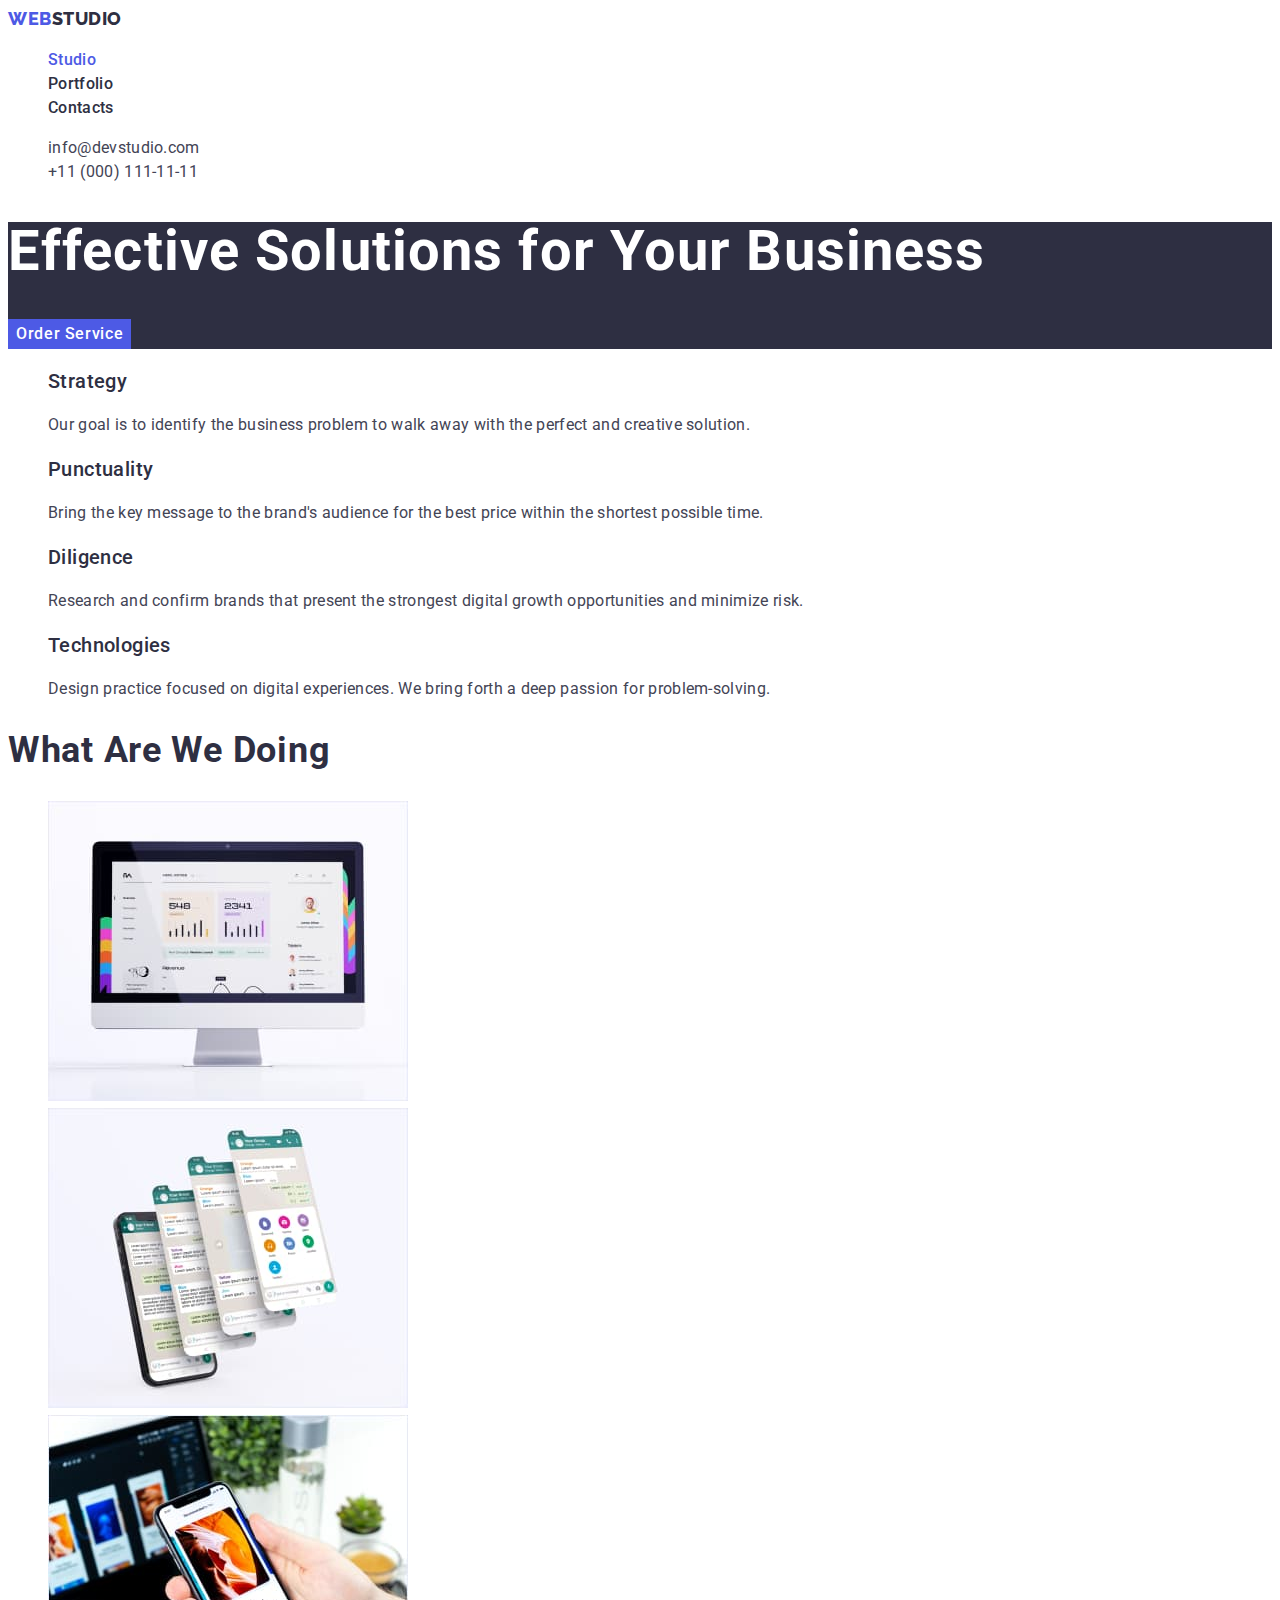
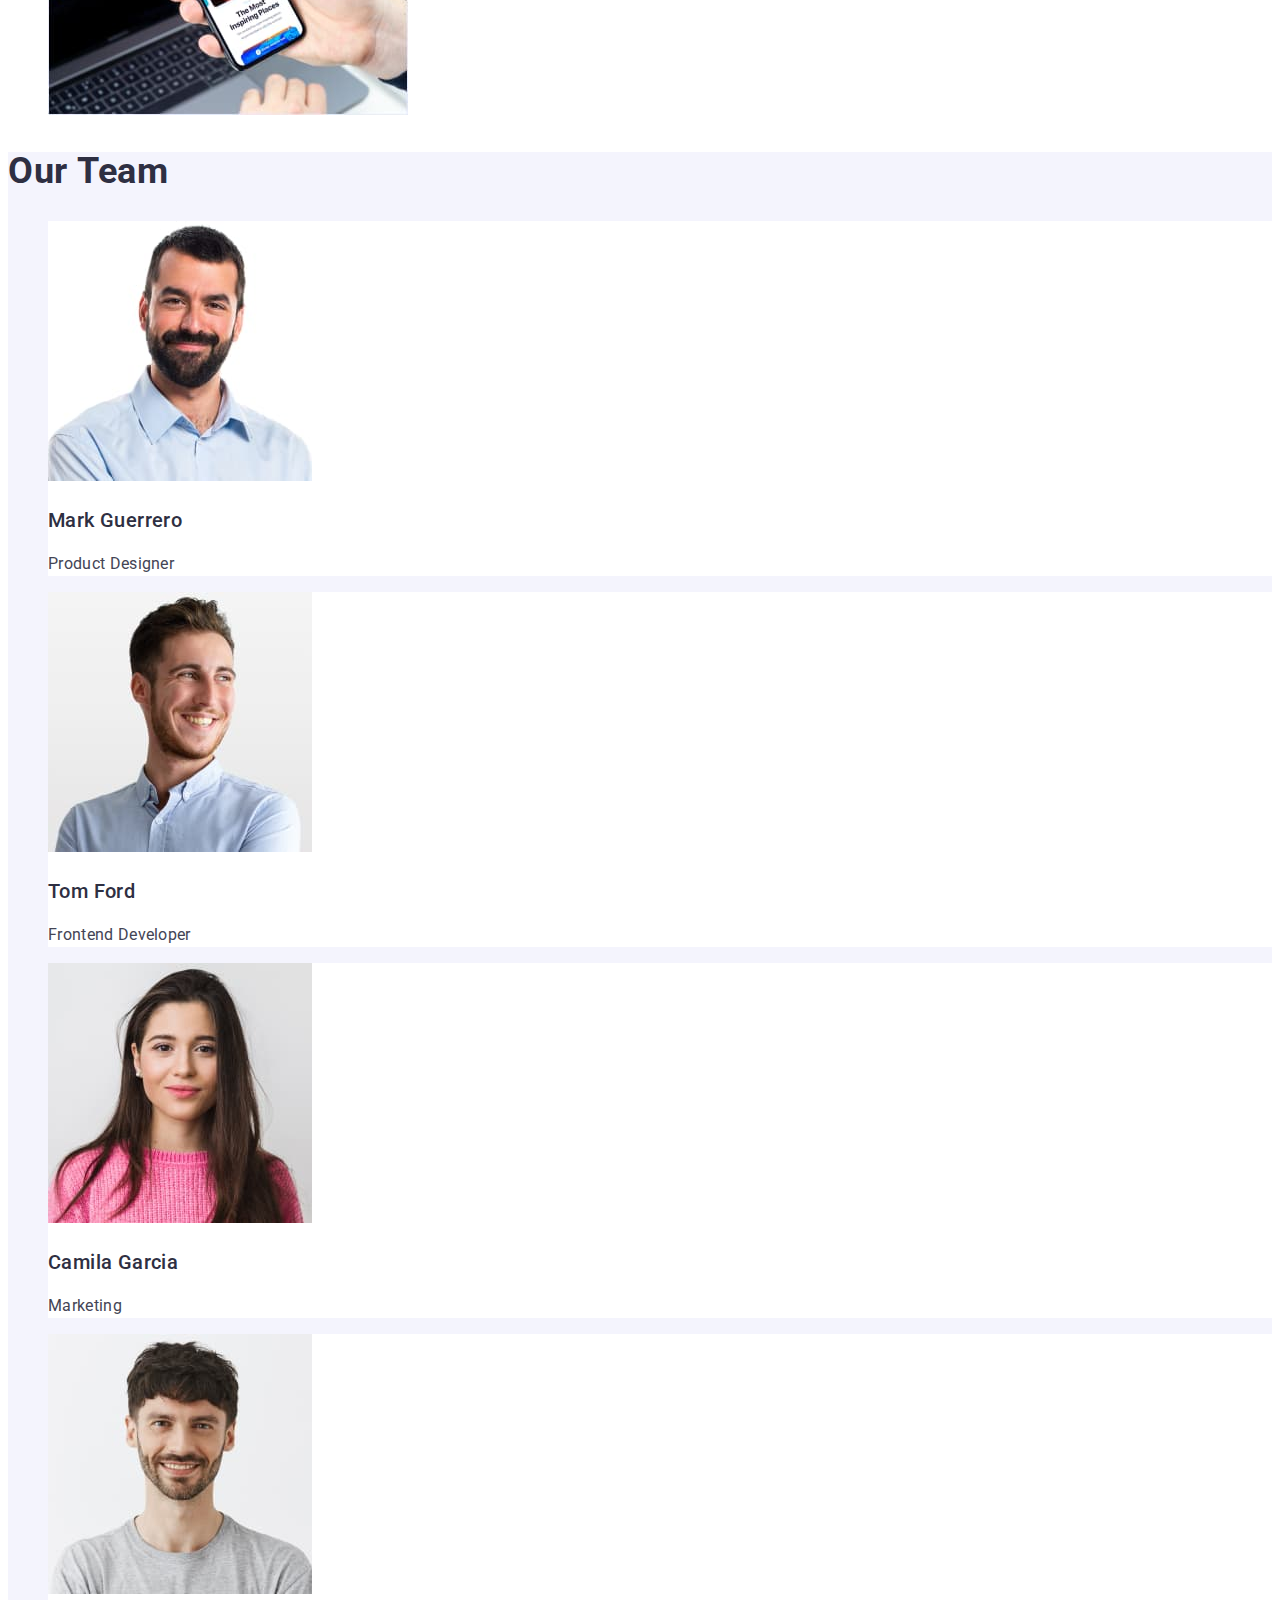
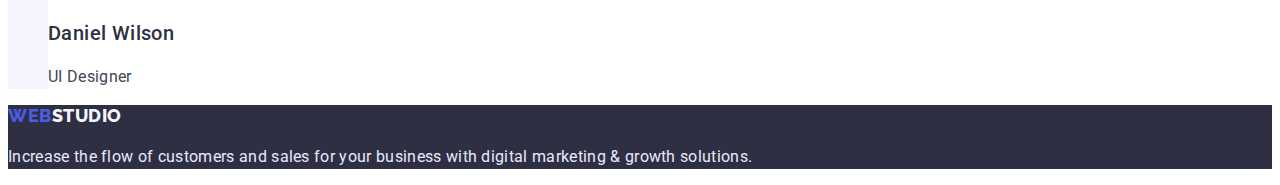
<file: index.html>
<!DOCTYPE html>
<html lang="en">
  <head>
    <meta charset="UTF-8" />
    <meta http-equiv="X-UA-Compatible" content="IE=edge" />
    <meta name="viewport" content="width=device-width, initial-scale=1.0" />
    <link rel="preconnect" href="https://fonts.googleapis.com" />
    <link rel="preconnect" href="https://fonts.gstatic.com" crossorigin />
    <link
      href="https://fonts.googleapis.com/css2?family=Raleway:wght@800&family=Roboto:wght@400;500;700;900&display=swap"
      rel="stylesheet"
    />
    <link rel="stylesheet" href="./css/styles.css" />
    <title>Webstudio</title>
  </head>
  <body>
    <header>
      <nav>
        <a class="logo" href="./index.html"
          ><span class="logo-item">Web</span>Studio</a
        >
        <ul>
          <li>
            <a class="nav-link current" href="./index.html">Studio</a>
          </li>
          <li><a class="nav-link" href="./portfolio.html">Portfolio</a></li>
          <li><a class="nav-link" href="">Contacts</a></li>
        </ul>
      </nav>

      <address>
        <ul>
          <li>
            <a class="header-contacts" href="mailto:info@devstudio.com"
              >info@devstudio.com</a
            >
          </li>
          <li>
            <a class="header-contacts" href="tel:+110001111111"
              >+11 (000) 111-11-11</a
            >
          </li>
        </ul>
      </address>
    </header>
    <main>
      <!-- hero -->
      <section class="hero">
        <h1 class="hero-title">Effective Solutions for Your Business</h1>
        <button class="hero-button" type="button">Order Service</button>
      </section>

      <!-- advantages -->
      <section>
        <h2 hidden>advantages</h2>
        <ul>
          <li>
            <h3 class="section-subtitle">Strategy</h3>
            <p class="section-description">
              Our goal is to identify the business problem to walk away with the
              perfect and creative solution.
            </p>
          </li>
          <li>
            <h3 class="section-subtitle">Punctuality</h3>
            <p class="section-description">
              Bring the key message to the brand's audience for the best price
              within the shortest possible time.
            </p>
          </li>
          <li>
            <h3 class="section-subtitle">Diligence</h3>
            <p class="section-description">
              Research and confirm brands that present the strongest digital
              growth opportunities and minimize risk.
            </p>
          </li>
          <li>
            <h3 class="section-subtitle">Technologies</h3>
            <p class="section-description">
              Design practice focused on digital experiences. We bring forth a
              deep passion for problem-solving.
            </p>
          </li>
        </ul>
      </section>

      <!-- doing -->
      <section>
        <h2 class="section-title">What are we doing</h2>
        <ul>
          <li>
            <img
              class="doing-images"
              src="./images/img1.jpg"
              width="360"
              height="300"
              alt="imac"
            />
          </li>
          <li>
            <img
              class="doing-images"
              src="./images/img2.jpg"
              width="360"
              height="300"
              alt="handy"
            />
          </li>
          <li>
            <img
              class="doing-images"
              src="./images/img3.jpg"
              width="360"
              height="300"
              alt="hand with handy"
            />
          </li>
        </ul>
      </section>

      <!-- team -->
      <section class="team">
        <h2 class="section-title">Our Team</h2>
        <ul>
          <li class="team-cards">
            <img
              src="./images/mark-guerrero.jpg"
              width="264"
              height="260"
              alt="Mark Guerrero"
            />
            <h3 class="section-subtitle">Mark Guerrero</h3>
            <p class="section-description">Product Designer</p>
          </li>
          <li class="team-cards">
            <img
              src="./images/tom-ford.jpg"
              width="264"
              height="260"
              alt="Tom Ford"
            />
            <h3 class="section-subtitle">Tom Ford</h3>
            <p class="section-description">Frontend Developer</p>
          </li>
          <li class="team-cards">
            <img
              src="./images/camila-garcia.jpg"
              width="264"
              height="260"
              alt="Camila Garcia"
            />
            <h3 class="section-subtitle">Camila Garcia</h3>
            <p class="section-description">Marketing</p>
          </li>
          <li class="team-cards">
            <img
              src="./images/daniel-wilson.jpg"
              width="264"
              height="260"
              alt="Daniel Wilson"
            />
            <h3 class="section-subtitle">Daniel Wilson</h3>
            <p class="section-description">UI Designer</p>
          </li>
        </ul>
      </section>
    </main>

    <footer class="footer">
      <a class="footer-logo" href="./index.html"
        ><span class="logo-item">Web</span>Studio</a
      >
      <p class="footer-text">
        Increase the flow of customers and sales for your business with digital
        marketing &#38; growth solutions.
      </p>
    </footer>
  </body>
</html>
</file>
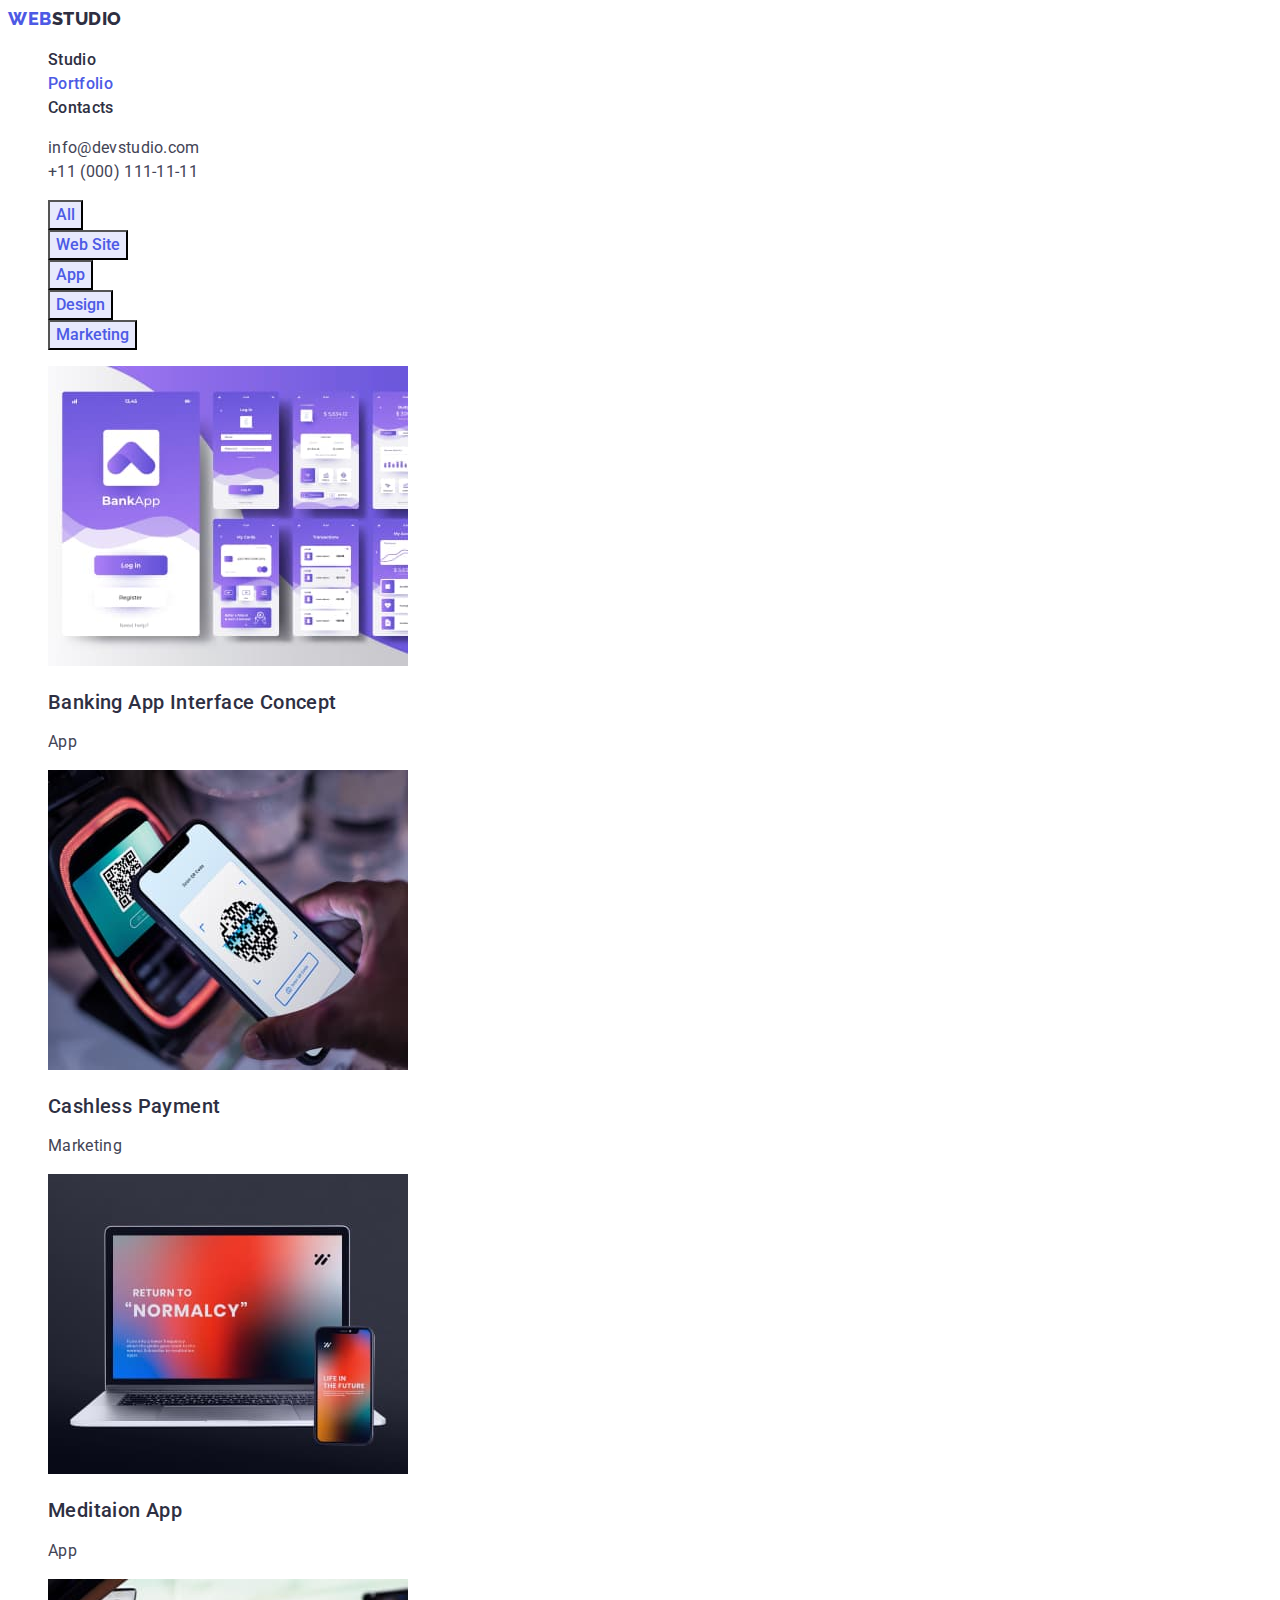
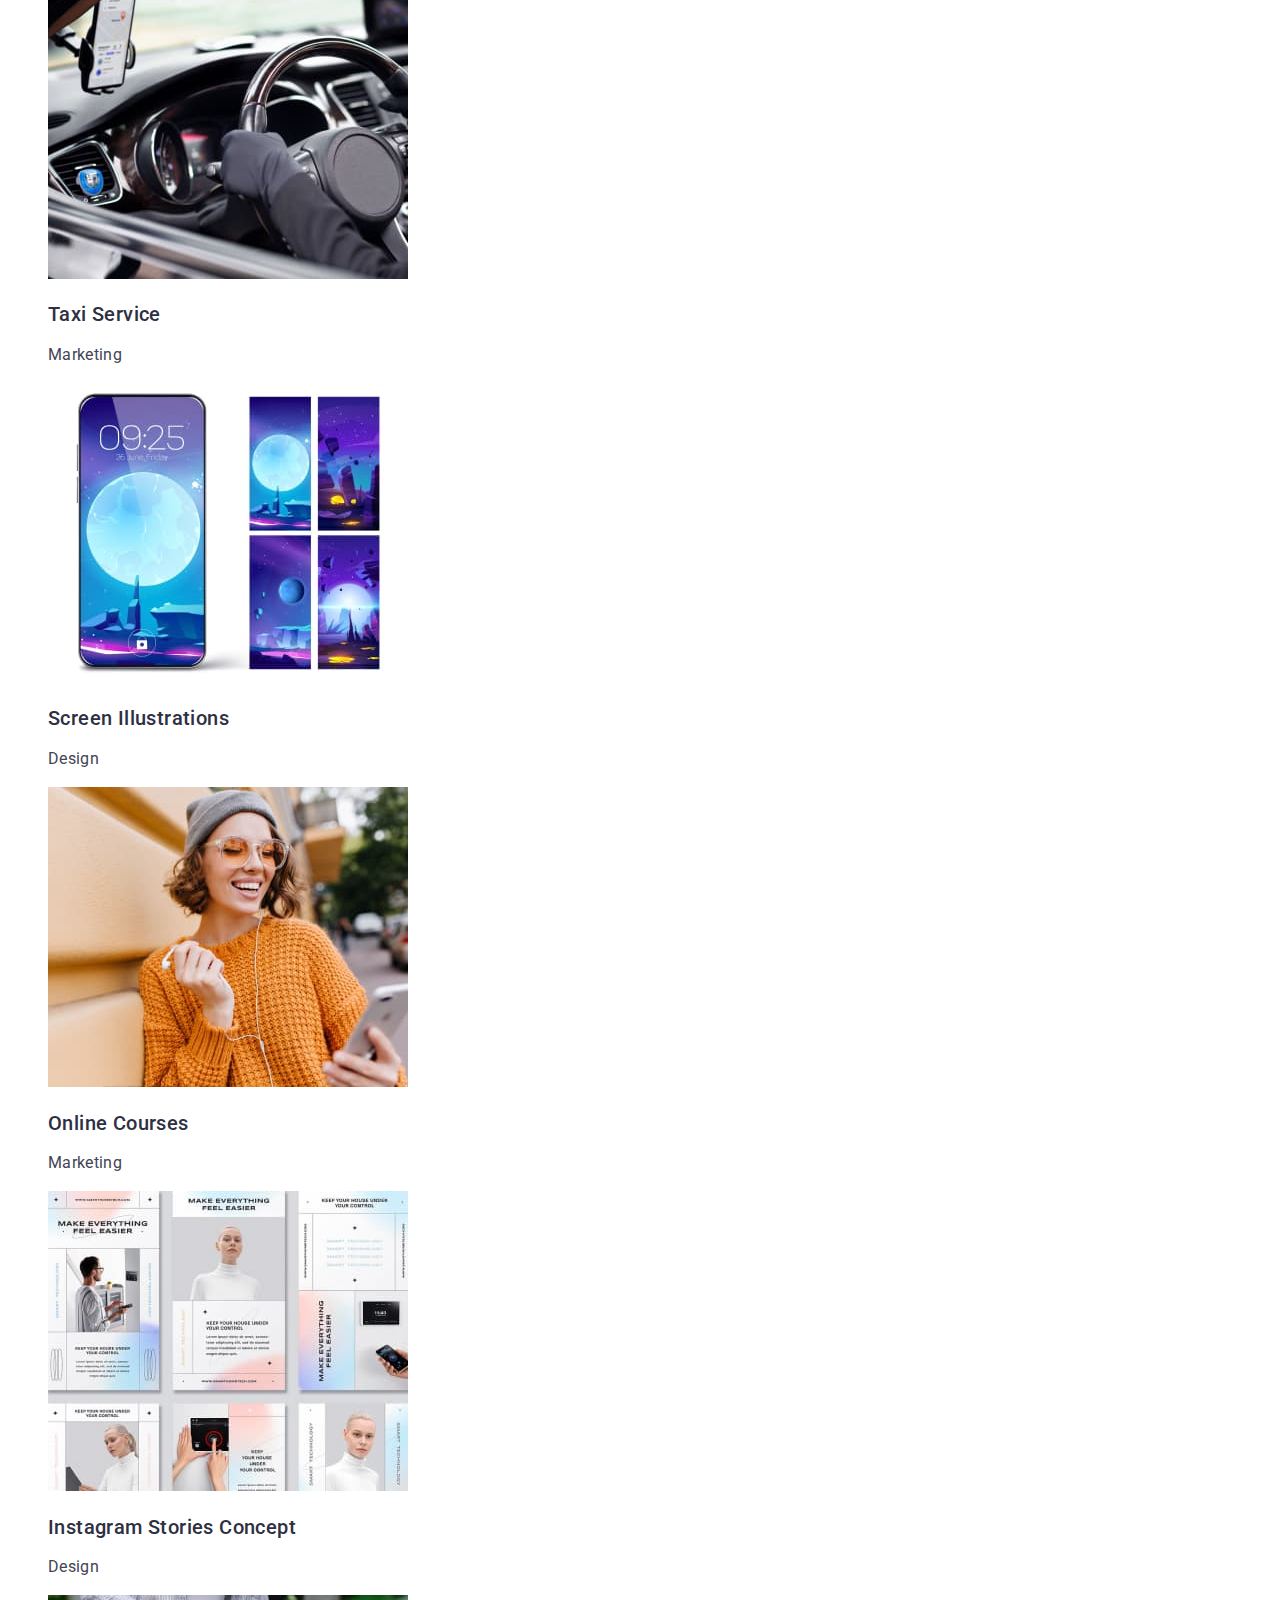
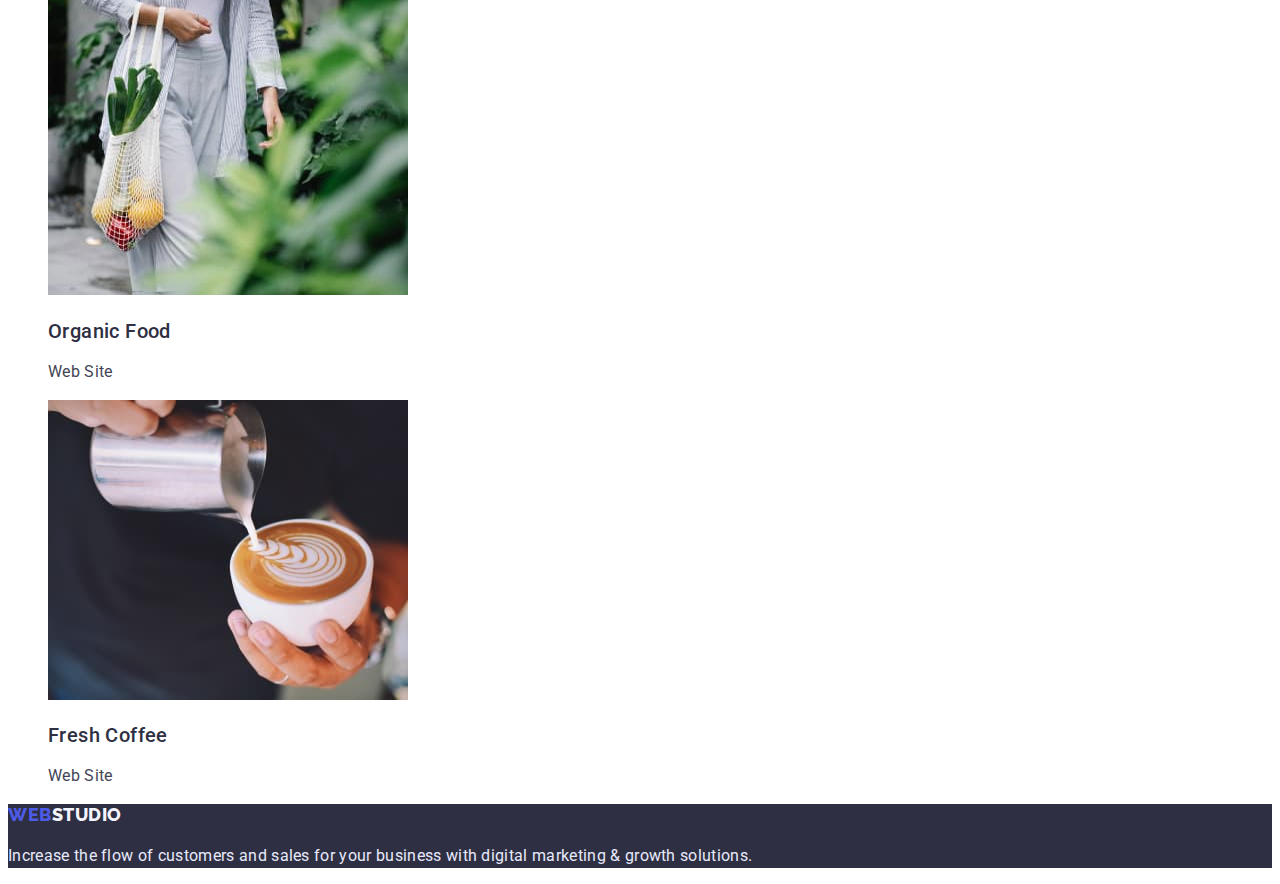
<file: portfolio.html>
<!DOCTYPE html>
<html lang="en">
  <head>
    <meta charset="UTF-8" />
    <meta http-equiv="X-UA-Compatible" content="IE=edge" />
    <meta name="viewport" content="width=device-width, initial-scale=1.0" />
    <link rel="preconnect" href="https://fonts.googleapis.com" />
    <link rel="preconnect" href="https://fonts.gstatic.com" crossorigin />
    <link
      href="https://fonts.googleapis.com/css2?family=Raleway:wght@800&family=Roboto:wght@400;500;700;900&display=swap"
      rel="stylesheet"
    />
    <link rel="stylesheet" href="./css/styles.css" />
    <title>Webstudio</title>
  </head>
  <body>
    <header>
      <nav>
        <a class="logo" href="./index.html"
          ><span class="logo-item">Web</span>Studio</a
        >
        <ul>
          <li><a class="nav-link" href="./index.html">Studio</a></li>
          <li>
            <a class="nav-link current" href="./portfolio.html">Portfolio</a>
          </li>
          <li><a class="nav-link" href="">Contacts</a></li>
        </ul>
      </nav>

      <address>
        <ul>
          <li>
            <a class="header-contacts" href="mailto:info@devstudio.com"
              >info@devstudio.com</a
            >
          </li>
          <li>
            <a class="header-contacts" href="tel:+110001111111"
              >+11 (000) 111-11-11</a
            >
          </li>
        </ul>
      </address>
    </header>
    <main>
      <!-- filter -->
      <section>
        <h1 hidden>Portfolio</h1>
        <ul>
          <li><button class="filter-buttons" type="button">All</button></li>
          <li>
            <button class="filter-buttons" type="button">Web Site</button>
          </li>
          <li><button class="filter-buttons" type="button">App</button></li>
          <li><button class="filter-buttons" type="button">Design</button></li>
          <li>
            <button class="filter-buttons" type="button">Marketing</button>
          </li>
        </ul>

        <!-- cases -->
        <ul>
          <li>
            <img
              src="./images/imgapp1.jpg"
              width="360"
              height="300"
              alt="Banking App Interface Concept"
            />
            <h2 class="section-subtitle">Banking App Interface Concept</h2>
            <p class="section-description">App</p>
          </li>
          <li>
            <img
              src="./images/imgmarketing1.jpg"
              width="360"
              height="300"
              alt="Cashless Payment"
            />
            <h2 class="section-subtitle">Cashless Payment</h2>
            <p class="section-description">Marketing</p>
          </li>
          <li>
            <img
              src="./images/imgimg2.jpg"
              width="360"
              height="300"
              alt="Meditaion App"
            />
            <h2 class="section-subtitle">Meditaion App</h2>
            <p class="section-description">App</p>
          </li>
          <li>
            <img
              src="./images/imgmarketing2.jpg"
              width="360"
              height="300"
              alt="Taxi Service"
            />
            <h2 class="section-subtitle">Taxi Service</h2>
            <p class="section-description">Marketing</p>
          </li>
          <li>
            <img
              src="./images/imgdesign1.jpg"
              width="360"
              height="300"
              alt="Screen Illustrations"
            />
            <h2 class="section-subtitle">Screen Illustrations</h2>
            <p class="section-description">Design</p>
          </li>
          <li>
            <img
              src="./images/imgmarketing3.jpg"
              width="360"
              height="300"
              alt="Online Courses"
            />
            <h2 class="section-subtitle">Online Courses</h2>
            <p class="section-description">Marketing</p>
          </li>
          <li>
            <img
              src="./images/imgdesign2.jpg"
              width="360"
              height="300"
              alt="Instagram Stories Concept"
            />
            <h2 class="section-subtitle">Instagram Stories Concept</h2>
            <p class="section-description">Design</p>
          </li>
          <li>
            <img
              src="./images/imgwebsite1.jpg"
              width="360"
              height="300"
              alt="Organic Food"
            />
            <h2 class="section-subtitle">Organic Food</h2>
            <p class="section-description">Web Site</p>
          </li>
          <li>
            <img
              src="./images/imgwebsite2.jpg"
              width="360"
              height="300"
              alt="Fresh Coffee"
            />
            <h2 class="section-subtitle">Fresh Coffee</h2>
            <p class="section-description">Web Site</p>
          </li>
        </ul>
      </section>
    </main>

    <footer class="footer">
      <a class="footer-logo" href="./index.html"
        ><span class="logo-item">Web</span>Studio</a
      >
      <p class="footer-text">
        Increase the flow of customers and sales for your business with digital
        marketing &#38; growth solutions.
      </p>
    </footer>
  </body>
</html>
</file>
<file: css/styles.css>
:root {
  --color-brand: #4d5ae5;
  --color-pressed: #404bbf;
  --color-primary: #2e2f42;
  --color-success: #31d0aa;
  --color-bodytext: #434455;
  --color-helpertext: #8e8f99;
  --color-accent: #e7e9fc;
  --color-lightmode: #f4f4fd;
  --color-body-bckg: #fff;
  --main-font: "Roboto";
  --secondary-font: "Raleway";
}

body {
  font-family: var(--main-font);
  font-size: 16px;
  line-height: 1.5;
  color: var(--color-bodytext);
  background-color: var(--color-body-bckg);
}

a {
  text-decoration: none;
}

ul {
  list-style-type: none;
}

.logo {
  font-family: var(--secondary-font);
  font-weight: 800;
  font-size: 18px;
  line-height: 1.17;
  letter-spacing: 0.03em;
  text-transform: uppercase;
  color: var(--color-primary);
}
.logo-item {
  color: var(--color-brand);
}

.nav-link {
  color: var(--color-primary);
  font-weight: 500;
  letter-spacing: 0.02em;
}

.nav-link.current {
  color: var(--color-brand);
}

.nav-link:hover {
  color: var(--color-pressed);
}

.header-contacts {
  font-style: normal;
  color: var(--color-bodytext);
  letter-spacing: 0.02em;
  
}

.header-contacts:hover {
  color: var(--color-pressed);
}

.hero {
  background-color: var(--color-primary);
}

.hero-title {
  font-size: 56px;
  line-height: 1.07;
  letter-spacing: 0.02em;
  color: var(--color-body-bckg);
}

.hero-button {
  background: var(--color-brand);
  font-family: "Roboto";
  font-weight: 500;
  font-size: 16px;
  line-height: 1.5;
  letter-spacing: 0.04em;
  color: var(--color-body-bckg);
  border-color: transparent;
}

.hero-button:hover {
  background: var(--color-pressed);
}

.section-title {
  font-size: 36px;
  line-height: 1.11;
  letter-spacing: 0.02em;
  text-transform: capitalize;
  color: var(--color-primary);
}

.section-subtitle {
  font-weight: 500;
  font-size: 20px;
  line-height: 1.2;
  letter-spacing: 0.02em;
  color: var(--color-primary);
}

.section-description {
  letter-spacing: 0.02em;
}

.team {
  background-color: var(--color-lightmode);
}

.team-cards {
  background-color: var(--color-body-bckg);
}

.team-profession {
  letter-spacing: 0.02em;
}

.footer {
  background: var(--color-primary);
}

.footer-logo {
  font-family: var(--secondary-font);
  font-weight: 800;
  font-size: 18px;
  line-height: 1.17;
  text-decoration: none;
  color: var(--color-lightmode);
  text-transform: uppercase;
  letter-spacing: 0.03em;
}

.footer-text {
  color: var(--color-accent);
  letter-spacing: 0.02em;
}

/* Portfolio Page */

.filter-buttons {
  color: var(--color-brand);
  background: var(--color-accent);
  font-family: inherit;
  font-weight: 500;
  font-size: 16px;
  line-height: 1.5;
}

.filter-buttons:hover,
.filter-buttons:focus {
  background: var(--color-pressed);
  color: var(--color-body-bckg);
  cursor: pointer;
}

.section-description {
  letter-spacing: 0.02em;
}
</file>
